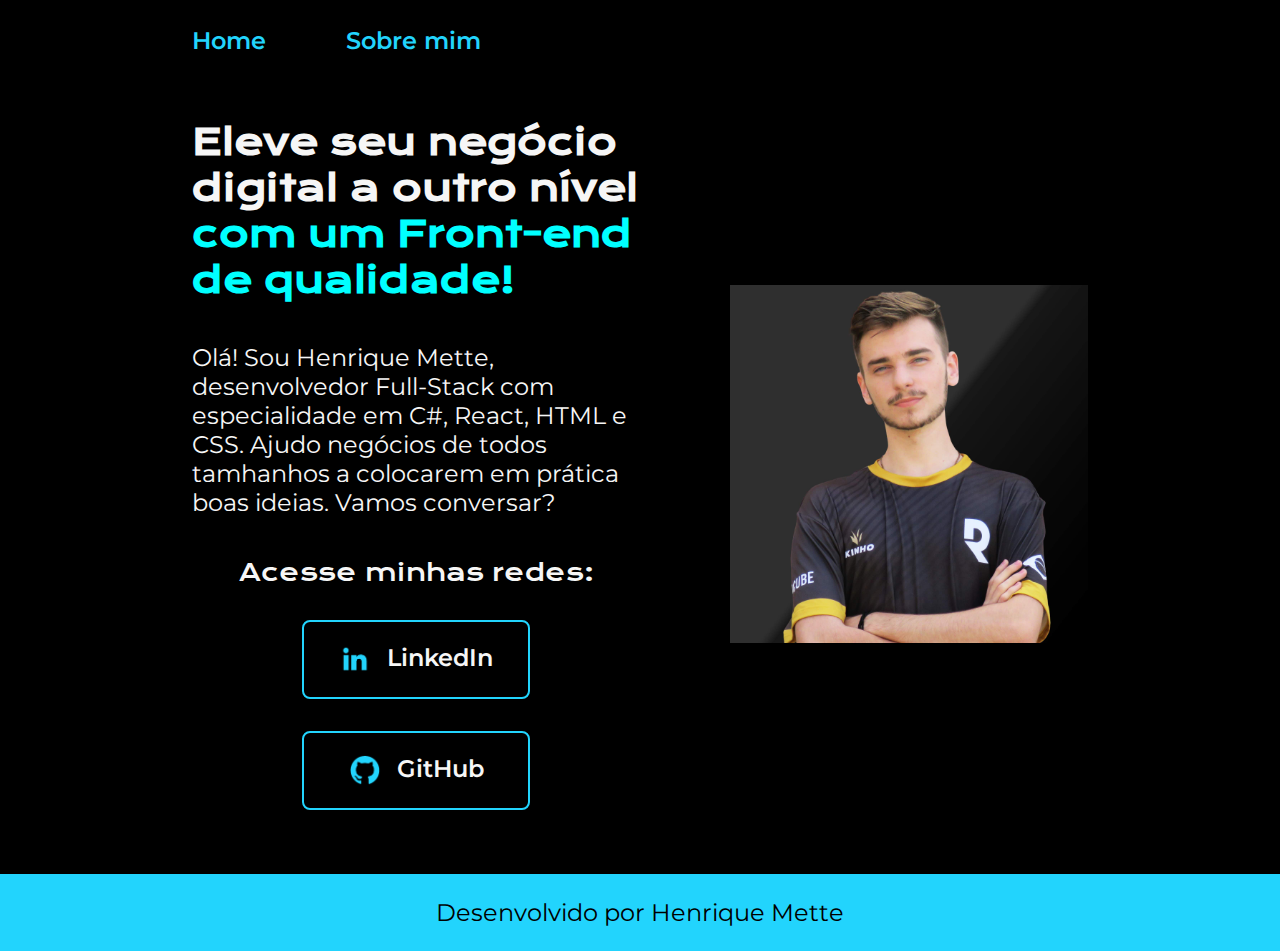
<file: index.html>
<!DOCTYPE html>
<html lang="pt-br">
<head>
    <meta charset="UTF-8">
    <meta name="viewport" content="width=device-width, initial-scale=1.0">
    <title>Portifolio</title>
    <link rel="stylesheet" href="styles/style.css">
</head>
<body>
    <header class="cabecalho">
        <nav class="cabecalho__menu">
            <a href="" class="cabecalho__menu__link">Home</a>
            <a href="about.html" class="cabecalho__menu__link">Sobre mim</a>
        </nav>
    </header>
    <main class="apresentacao">
        <section class="apresentacao__conteudo">
            <h1 class="apresentacao__conteudo__titulo">Eleve seu negócio digital a outro nível <strong> com um Front-end de qualidade!</strong> </h1>            
            <p class="apresentacao__conteudo__texto">Olá! Sou Henrique Mette, desenvolvedor Full-Stack com especialidade em C#, React, HTML e CSS. Ajudo negócios de todos tamhanhos a colocarem em prática boas ideias. Vamos conversar?</p>            
            <div class="apresentacao__links">
                <h2 class="apresentacao__links__titulo">Acesse minhas redes:</h2>
                <a class="apresentacao__links__link" href="https://www.linkedin.com/in/henrique-mette-98a49919a/"><img class="imgBtn" src="assets/linkedin.png">LinkedIn</a>
                <a class="apresentacao__links__link" href="https://github.com/KinhoMette"><img src="assets/github.png" class="imgBtn">GitHub</a>
            </div>
        </section>
            <img class="imgKinho" src="assets/HenriquePro.jpeg" alt="Foto Henrique Mette">                
    </main>
    <footer class="rodape">
        <p>Desenvolvido por Henrique Mette</p>
    </footer>
</body>
</html>
</file>
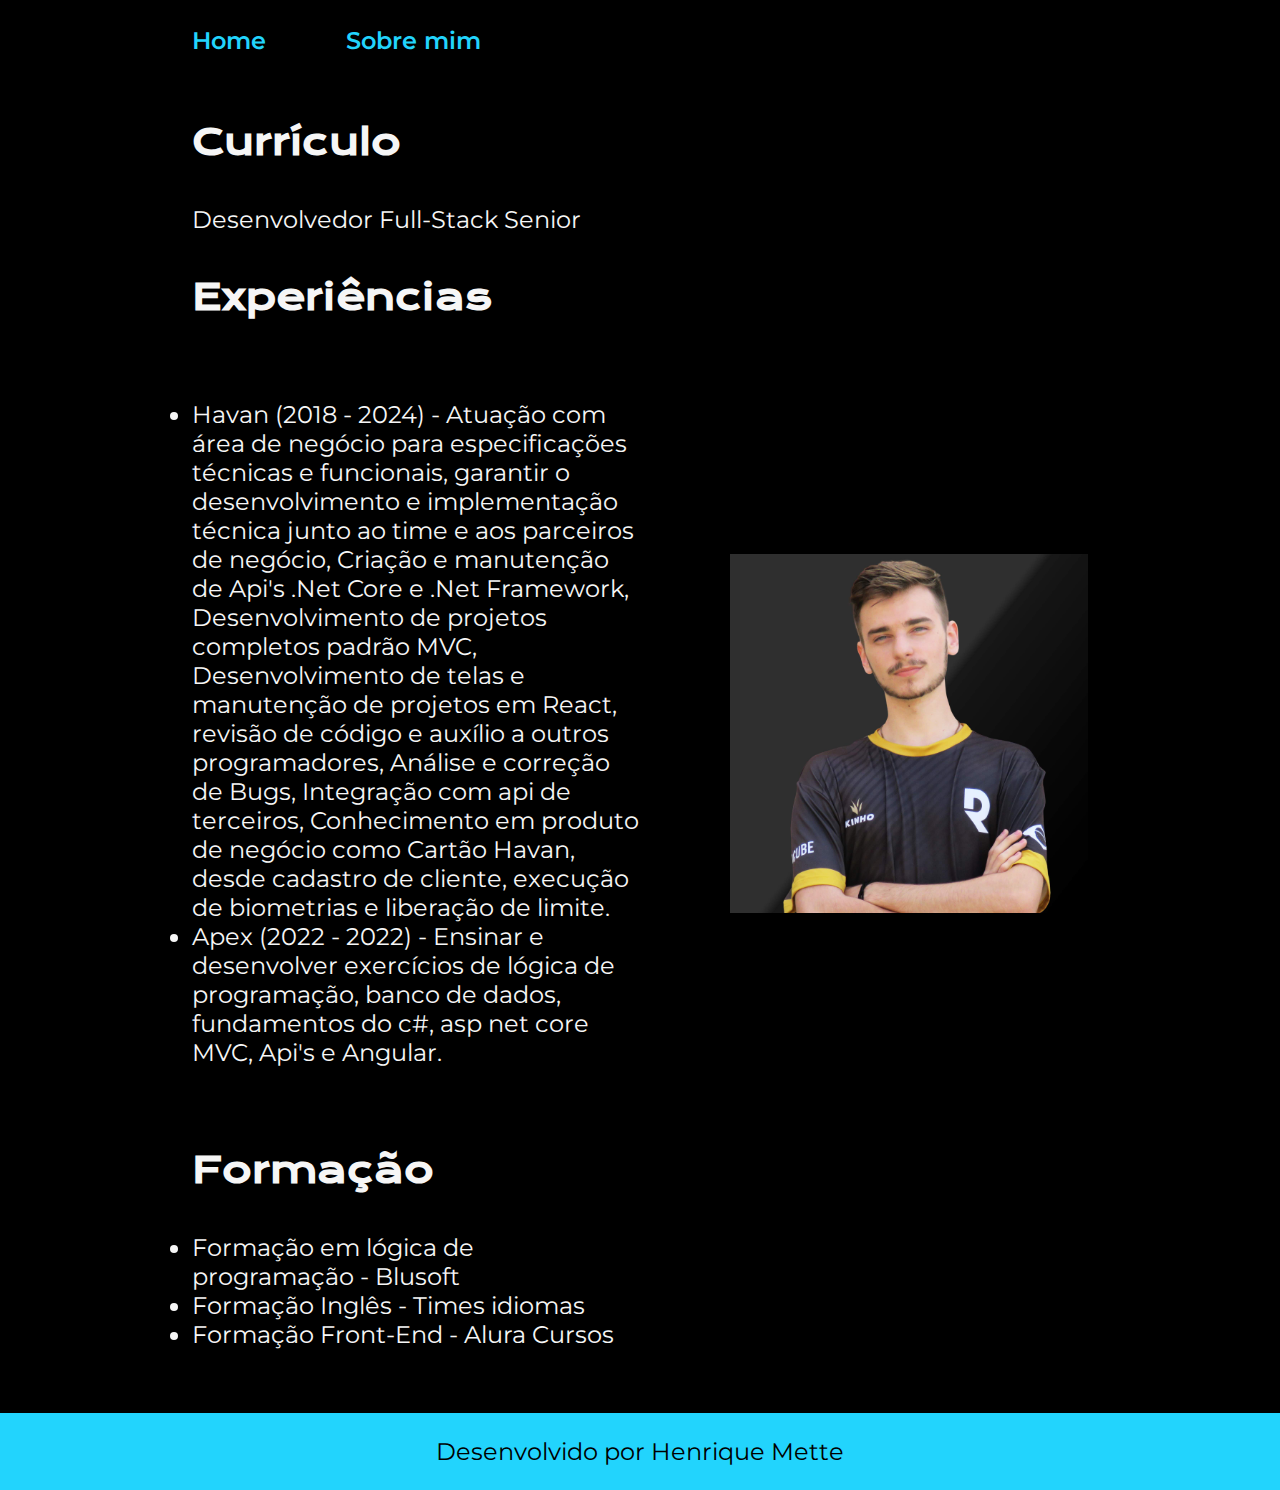
<file: about.html>
<!DOCTYPE html>
<html lang="pt-br">
<head>
    <meta charset="UTF-8">
    <meta name="viewport" content="width=device-width, initial-scale=1.0">
    <title>About Me</title>
    <link rel="stylesheet" href="styles/style.css">
</head>
<body>
    <header class="cabecalho">
        <nav class="cabecalho__menu">
            <a href="index.html" class="cabecalho__menu__link">Home</a>
            <a href="about.html" class="cabecalho__menu__link">Sobre mim</a>
        </nav>
    </header>
    <main class="apresentacao">
        <section class="apresentacao__conteudo">
            <h1 class="apresentacao__conteudo__titulo">Currículo</h1>
            <p class="apresentacao__conteudo__texto">
                Desenvolvedor Full-Stack Senior
            </p>
            <h2 class="apresentacao__conteudo__titulo">Experiências</h2>
            <p class="apresentacao__conteudo__texto">
            <ul class="apresentacao__conteudo__texto">
                <li> Havan (2018 - 2024) - Atuação com área de negócio para especificações técnicas e funcionais, garantir o desenvolvimento e implementação técnica junto ao time e aos parceiros de negócio, Criação e manutenção de Api's .Net Core e .Net Framework, Desenvolvimento de projetos completos padrão MVC, Desenvolvimento de telas e manutenção de projetos em React, revisão de código e auxílio a outros programadores, Análise e correção de Bugs, Integração com api de terceiros, Conhecimento em produto de negócio como Cartão Havan, desde cadastro de cliente, execução de biometrias e liberação de limite. </li>
                <li> Apex (2022 - 2022) - Ensinar e desenvolver exercícios de lógica de programação, banco de dados, fundamentos do c#, asp net core MVC, Api's e Angular. </li>
            </ul>
            </p>
            <h2 class="apresentacao__conteudo__titulo">Formação</h2>
            <div class="apresentacao__conteudo__texto">
            <ul class="apresentacao__conteudo__texto">
                <li>Formação em lógica de programação - Blusoft </li>
                <li>Formação Inglês - Times idiomas </li>
                <li>Formação Front-End - Alura Cursos </li>
            </ul>
            </div>    
        </section>
        <img class="imgKinho" src="./assets/HenriquePro.jpeg" alt="Foto da Henrique Mette">
    </main> 
    <footer class="rodape">        
        <p>Desenvolvido por Henrique Mette</p>
    </footer>
</body>
</html>
</file>
<file: styles/style.css>
@import url('https://fonts.googleapis.com/css2?family=Krona+One&family=Montserrat:ital,wght@0,100..900;1,100..900&display=swap');


*{
    margin: 0;
    padding: 0;
}

body {
    /* height: 100vh; */
    box-sizing: border-box;
    background-color: black;
    color: #F6F6F6;

}

.cabecalho{
    padding: 2% 0% 0% 15%;
}

.cabecalho__menu{
    display: flex;
    gap: 80px;
}

.cabecalho__menu__link{
    font-family: "Montserrat", sans-serif;
    font-weight: 600;
    font-size: 1.5rem;
    color: #22d4fd;
    text-decoration: none;
}

strong {
    color: aqua;
}

.apresentacao{
    padding: 5% 15%;
    display: flex;
    align-items: center;
    justify-content: space-between;
}

.apresentacao__conteudo{
    width: 50%;
    display: flex;
    flex-direction: column;
    gap: 40px;
}

.apresentacao__links{
    display: flex;    
    flex-direction: column;
    align-items: center;
    gap: 32px;
    justify-content: space-around;
    font-family: "Montserrat", sans-serif;
}

.apresentacao__links__titulo{
    font-family: "Krona One", sans-serif;
    font-weight: 400;
    font-size: 1.5rempx;
}

.apresentacao__links__link{ 
    display: flex;       
    justify-content: center;
    gap: 16px;
    width: 50%;
    text-align: center;
    border: 2px solid #22d4fd;
    border-radius: 8px;
    font-size: 1.5rem;
    font-family: "Montserrat", sans-serif;
    padding: 21.5px 0;
    text-decoration: none;
    color: #F6F6F6;
    font-weight: 600;
}
.apresentacao__links__link:hover{
    background-color: #272727;
}

.apresentacao__conteudo__titulo{
    font-size: 2.25rem;
    font-family: "Krona One", sans-serif;
 
}

.apresentacao__conteudo__texto{
    font-size: 24px;
    font-family: "Montserrat", sans-serif;
}

.imgKinho{
    width: 40%;
}

.rodape{
   background-color: #22d4fd;
   color: #000;
   padding: 24px;
   font-family: "Montserrat", sans-serif;
   font-size: 1.5rem;
   font-weight: 400;
   text-align: center;
}

.imgBtn{
    width: 32px;
    height: 32px;
}

@media (max-width: 1200px){
    .apresentacao{
        flex-direction: column-reverse;
        padding: 5%;
    }

    .apresentacao__conteudo{
        width: auto;
    }

    .cabecalho__menu{
        justify-content: center;
    }

    .cabecalho{
        padding: 10%;
    }
}
</file>
